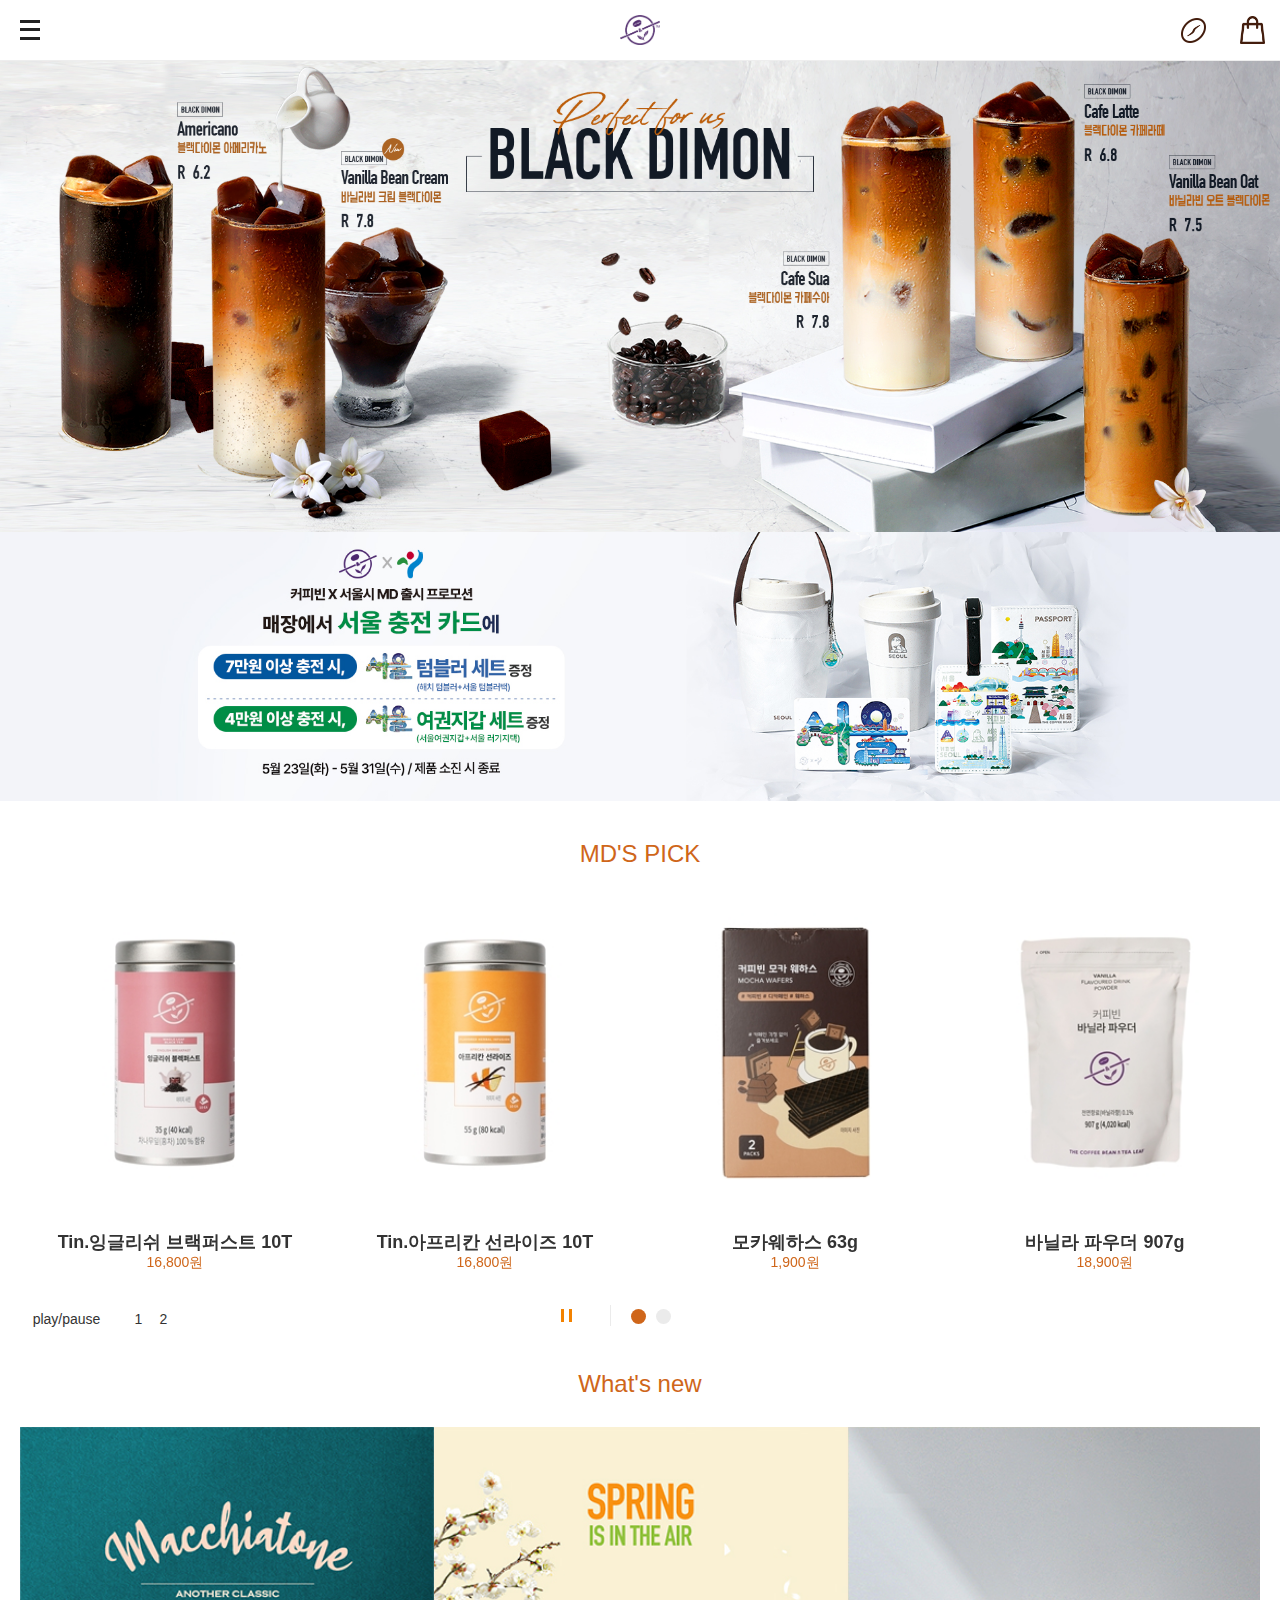
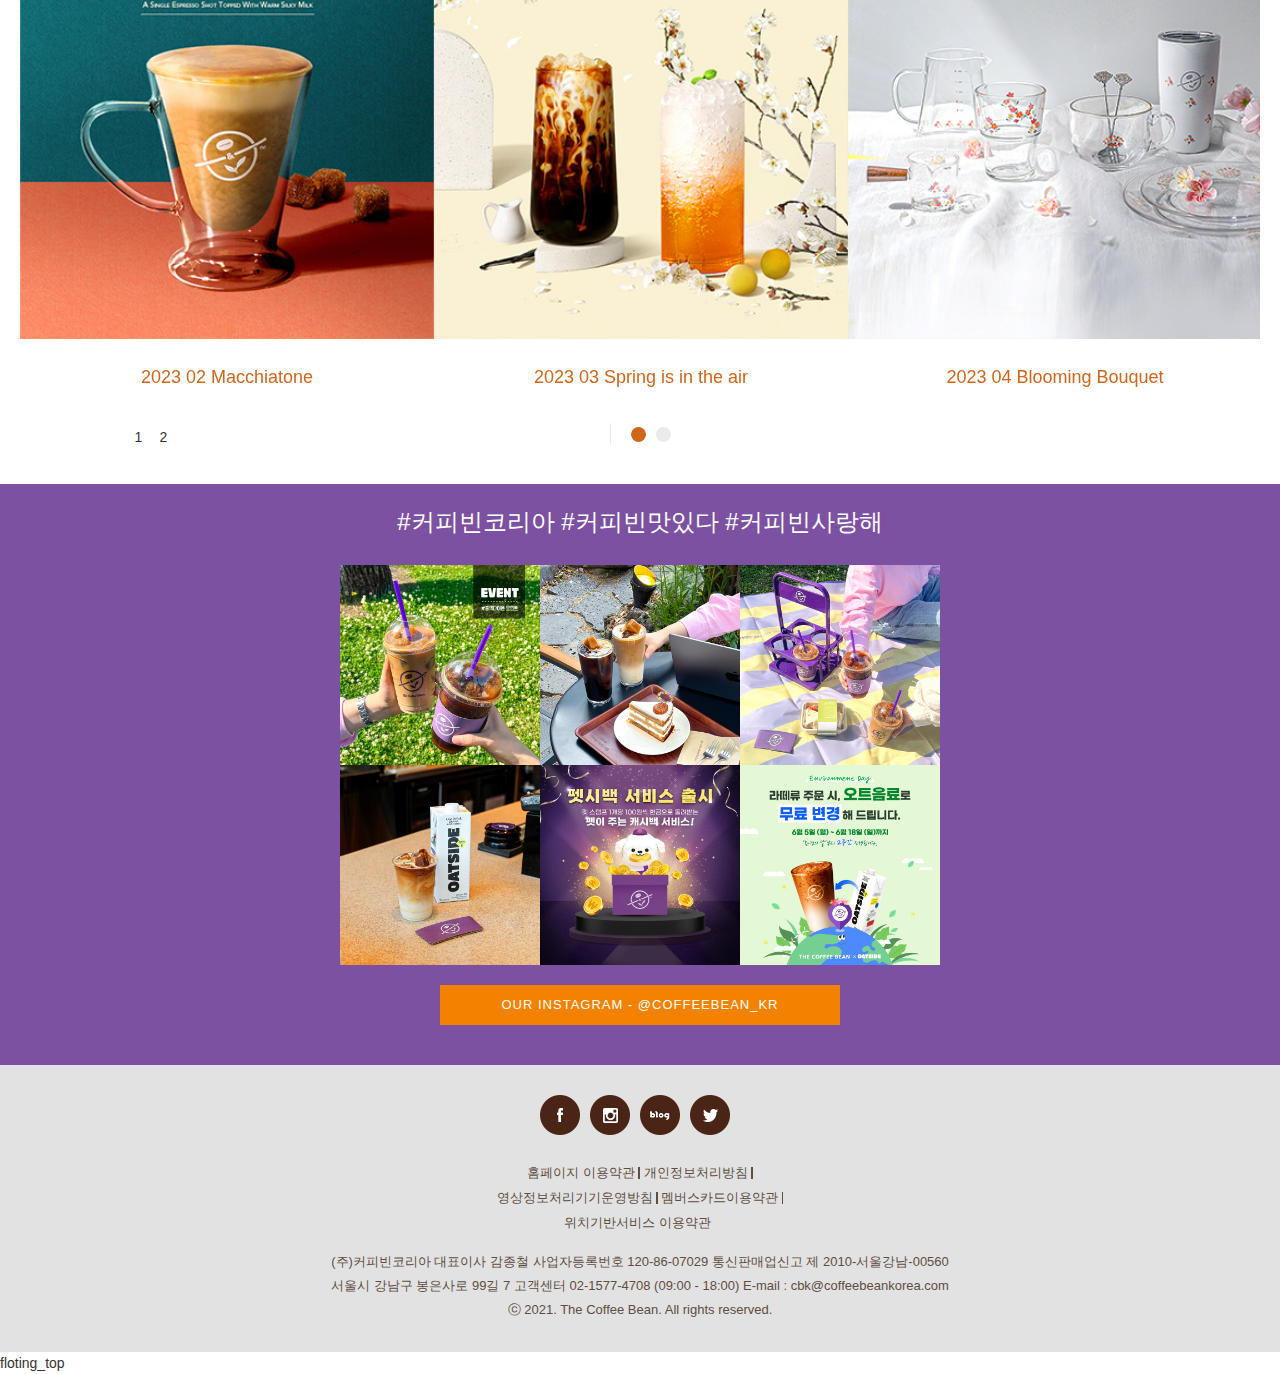
<file: mo/index(mo).html>
<!DOCTYPE html>
<html lang="en">
<head>
    <meta charset="UTF-8">
    <meta http-equiv="X-UA-Compatible" content="IE=edge">
    <meta name="viewport" content="width=device-width, initial-scale=1.0, minimal-ui, viewport-fit=cover, user-scalable=no">
    <link rel="stylesheet" href="reset(mo).css">
    <link rel="stylesheet" href="main(mo).css">
    <link rel="stylesheet" href="../slick.css">
    <title>Document</title>
    <script src="../jquery-3.7.0.min.js"></script>
    <script src="../slick.js"></script>
    <script src="../mo/common(mo).js"></script>
</head>
<body>
    <div class="wrap">
        <header>
            <button type="button" onclick="javascript:openPopup('modal1');" class="menu_trigger">
                <span></span>
                <span></span>
                <span></span>
            </button>
            <h1 class="logo"><a href="javascript:;" target="_blank">커피빈로고</a></h1>
            <div class="gnb popup modal1">
                <div class="gnb_inner">
                    <form action="">
                        <fieldset>
                            <legend>검색폼</legend>
                            <input type="text" placeholder="검색어를 입력하세요">
                            <button type="button" class="btn_search">검색</button>
                        </fieldset>
                    </form>
                    <div class="link_wrap">
                        <a class="btn_login">로그인</a>
                        <a class="btn_service">고객서비스</a>
                    </div>
                    <ul class="c_service">
                        <li><a href="javascript:;">매장찾기</a></li>
                        <li><a href="javascript:;">단체 및 기업구매</a></li>
                        <li><a href="javascript:;">채용정보</a></li>
                        <li><a href="javascript:;">고객서비스</a></li>
                    </ul>
                    <ul class="depth1">
                        <li><a data-tab="tab1">BUY ONLINE</a></li>
                        <li><a data-tab="tab2">MEMBER`S CLUB</a></li>
                        <li><a data-tab="tab3">MENU</a></li>
                        <li><a data-tab="tab4">STORE & 서비스</a></li>
                        <li><a data-tab="tab5">THE COFFEE BEAN</a></li>
                    </ul>
                    <div id="tab1" class="depth2">
                        <div class="tit">
                            <p>BUY ONLINE</p>
                            <button type="button" class="btn_close">닫기</button>
                        </div>
                        <div class="desc">
                            <a href="#" class="sub_tit">분쇄형 커피</a>
                            <ul class="sub_depth2">
                                <li><a href="#">드립백</a></li>
                            </ul>
                        </div>
                        <div class="desc">
                            <a href="#" class="sub_tit">캡슐 커피</a>
                            <ul class="sub_depth2">
                                <li><a href="#">네스프레소 호환용</a></li>
                                <li><a href="#">CBTL 호환용</a></li>
                            </ul>
                        </div>
                    </div>
                    <div id="tab2" class="depth2">
                        <div class="tit">
                            <p>MEMBER`S CLUB</p>
                            <button type="button" class="btn_close">닫기</button>
                        </div>
                        <div class="desc">
                            <a href="#" class="sub_tit">커피빈 멤버스 클럽</a>
                            <ul class="sub_depth2">
                                <li><a href="#">멤버스 클럽</a></li>
                                <li><a href="#">커피빈 카드</a></li>
                            </ul>
                        </div>
                        <div class="desc">
                            <a href="#" class="sub_tit">나의 커피빈</a>
                            <ul class="sub_depth2">
                                <li><a href="#">나의 콩/e쿠폰보기</a></li>
                                <li><a href="#">나의 커피빈 카드</a></li>
                            </ul>
                        </div>
                    </div>   
                    <div id="tab3" class="depth2">
                        <div class="tit">
                            <p>MENU</p>
                            <button type="button" class="btn_close">닫기</button>
                        </div>
                        <div class="desc">
                            <a href="#" class="sub_tit">음료</a>
                            <ul class="sub_depth2">
                                <li><a href="#">신음료</a></li>
                                <li><a href="#">에스프레소 음료</a></li>
                            </ul>
                        </div>
                        <div class="desc">
                            <a href="#" class="sub_tit">푸드</a>
                            <ul class="sub_depth2">
                                <li><a href="#">베이커리</a></li>
                                <li><a href="#">케익</a></li>
                            </ul>
                        </div>
                    </div>
                    <div id="tab4" class="depth2">
                        <div class="tit">
                            <p>STORE & 서비스</p>
                            <button type="button" class="btn_close">닫기</button>
                        </div>
                        <div class="desc">
                            <a href="#" class="sub_tit">케이터링 서비스</a>
                        </div>
                        <div class="desc">
                            <a href="#" class="sub_tit">매장 찾기</a>
                        </div>
                    </div>
                    <div id="tab5" class="depth2">
                        <div class="tit">
                            <p>THE COFFEE BEAN</p>
                            <button type="button" class="btn_close">닫기</button>
                        </div>
                        <div class="desc">
                            <a href="#" class="sub_tit">커피빈 코리아</a>
                            <ul class="sub_depth2">
                                <li><a href="#">Simply the Best</a></li>
                                <li><a href="#">커피빈 커피와 티</a></li>
                            </ul>
                        </div>
                        <div class="desc">
                            <a href="#" class="sub_tit">커피빈 소식</a>
                            <ul class="sub_depth2">
                                <li><a href="#">새소식</a></li>
                                <li><a href="#">프로모션</a></li>
                            </ul>
                        </div>
                    </div>
                </div>
            </div>
            <div class="util">
                <a href="javascript:;" class="btn_login">로그인</a>
                <a href="javascript:;" class="cart">장바구니</a>
            </div>
        </header>
        <div class="main_contents">
            <!-- 메인배너 -->
            <!-- mo -->
            <div class="main_img ver_mo">
                <img src="../img/M_main_banner01.jpeg" alt="메인배너1">
                <img src="../img/M_main_banner02.jpeg" alt="메인배너2">
            </div>
            <!-- pc -->
            <div class="main_img ver_pc">
                <img src="../img/main_banner01.jpeg" alt="메인배너1(pc)">
                <img src="../img/main_banner02.jpeg" alt="메인배너2(pc)">
            </div>
            <div class="m_inner">
                <!-- MD's PICK -->
                <div class="prd_wrap">
                    <h2>MD'S PICK</h2>
                    <div class="prd_list">
                        <div class="item">
                            <a href="javascript:;">
                                <div class="prd_con">
                                    <div class="img_box">
                                        <img src="../img/prd01.jpeg" alt="">
                                    </div>
                                    <div class="txt_box">
                                        <p class="name">Tin.잉글리쉬 브랙퍼스트 10T</p>
                                        <p class="price">16,800원</p>
                                    </div>
                                </div>
                            </a>
                        </div>
                        <div class="item">
                            <a href="javascript:;">
                                <div class="prd_con">
                                    <div class="img_box">
                                        <img src="../img/prd02.jpeg" alt="">
                                    </div>
                                    <div class="txt_box">
                                        <p class="name">Tin.아프리칸 선라이즈 10T</p>
                                        <p class="price">16,800원</p>
                                    </div>
                                </div>
                            </a>
                        </div>
                        <div class="item">
                            <a href="javascript:;">
                                <div class="prd_con">
                                    <div class="img_box">
                                        <img src="../img/prd03.jpeg" alt="">
                                    </div>
                                    <div class="txt_box">
                                        <p class="name">모카웨하스 63g</p>
                                        <p class="price">1,900원</p>
                                    </div>
                                </div>
                            </a>
                        </div>
                        <div class="item">
                            <a href="javascript:;">
                                <div class="prd_con">
                                    <div class="img_box">
                                        <img src="../img/prd04.jpeg" alt="">
                                    </div>
                                    <div class="txt_box">
                                        <p class="name">바닐라 파우더 907g</p>
                                        <p class="price">18,900원</p>
                                    </div>
                                </div>
                            </a>
                        </div>
                        <div class="item">
                            <a href="javascript:;">
                                <div class="prd_con">
                                    <div class="img_box">
                                        <img src="../img/prd05.jpeg" alt="">
                                    </div>
                                    <div class="txt_box">
                                        <p class="name">(펫전용)노즈워크(커피빈세트)</p>
                                        <p class="price">32,000원</p>
                                    </div>
                                </div>
                            </a>
                        </div>
                    </div>
                    <div class="btn_wrap">
                        <button type="button" class="btn_pause">play/pause</button>
                    </div>
                </div>
                <!-- What's new -->
                <div class="news_wrap">
                    <h2>What's new</h2>
                    <div class="news_list">
                        <div class="news_con">
                            <a href="javascript:;">
                                <div class="news_content">
                                    <div class="img_box">
                                        <img src="../img/news01.jpeg" alt="">
                                    </div>
                                    <div class="txt_box">
                                        <p class="name">2023 02 Macchiatone</p>
                                    </div>
                                </div>
                            </a>
                        </div>
                        <div class="news_con">
                            <a href="javascript:;">
                                <div class="news_content">
                                    <div class="img_box">
                                        <img src="../img/news02.jpeg" alt="">
                                    </div>
                                    <div class="txt_box">
                                        <p class="name">2023 03 Spring is in the air</p>
                                    </div>
                                </div>
                            </a>
                        </div>
                        <div class="news_con">
                            <a href="javascript:;">
                                <div class="news_content">
                                    <div class="img_box">
                                        <img src="../img/news03.jpeg" alt="">
                                    </div>
                                    <div class="txt_box">
                                        <p class="name">2023 04 Blooming Bouquet</p>
                                    </div>
                                </div>
                            </a>
                        </div>
                        <div class="news_con">
                            <a href="javascript:;">
                                <div class="news_content">
                                    <div class="img_box">
                                        <img src="../img/news04.jpeg" alt="">
                                    </div>
                                    <div class="txt_box">
                                        <p class="name">2023 05 조청 약과 케익</p>
                                    </div>
                                </div>
                            </a>
                        </div>
                    </div>
                </div>
            </div>
            <!-- insta -->
            <div class="insta_wrap">
                <div class="insta_inner">
                    <h2>#커피빈코리아 #커피빈맛있다 #커피빈사랑해</h2>
                    <ul>
                        <li>
                            <a href="javascript:;">
                                <img src="../img/insta_bg01.jpeg" alt="">
                            </a>
                        </li>
                        <li>
                            <a href="javascript:;">
                                <img src="../img/insta_bg02.jpeg" alt="">
                            </a>
                        </li>
                        <li>
                            <a href="javascript:;">
                                <img src="../img/insta_bg03.jpeg" alt="">
                            </a>
                        </li>
                        <li>
                            <a href="javascript:;">
                                <img src="../img/insta_bg04.jpeg" alt="">
                            </a>
                        </li>
                        <li>
                            <a href="javascript:;">
                                <img src="../img/insta_bg05.jpeg" alt="">
                            </a>
                        </li>
                        <li>
                            <a href="javascript:;">
                                <img src="../img/insta_bg06.jpeg" alt="">
                            </a>
                        </li>
                    </ul>
                    <a href="javascript:;" class="btn_insta">OUR INSTAGRAM - @COFFEEBEAN_KR</a>
                </div>
            </div>
        </div>
        <footer>
            <div class="sns_box">
                <a href="javascript:;" class="facebook"><span>FACEBOOK</span></a>
                <a href="javascript:;" class="insta"><span>INSTAGRAM</span></a>
                <a href="javascript:;" class="blog"><span>BLOG</span></a>
                <a href="javascript:;" class="twitter"><span>TWITTER</span></a>
            </div>
            <div class="info">
                <a href="javascript:;">홈페이지 이용약관</a>
                <a href="javascript:;">개인정보처리방침</a> <br>
                <a href="javascript:;">영상정보처리기기운영방침</a>
                <a href="javascript:;">멤버스카드이용약관</a> <br>
                <a href="javascript:;">위치기반서비스 이용약관</a>
            </div>
            <div class="address">
                (주)커피빈코리아 대표이사 감종철 <br class="d_none">
                사업자등록번호 120-86-07029  <br class="d_none">
                통신판매업신고 제 2010-서울강남-00560<br>
                서울시 강남구 봉은사로 99길 7 <br class="d_none">
                고객센터 02-1577-4708 (09:00  - 18:00) <br class="d_none">
                E-mail : cbk@coffeebeankorea.com <br>
                ⓒ 2021. The Coffee Bean. All rights reserved.
            </div>
        </footer>
        <!-- floting_top -->
        <div class="floting_top">
            <button type="button"><span>floting_top</span></button>
        </div>
        <div class="dim"></div>
    </div>
</body>
</html>
</file>
<file: mo/main(mo).css>
h2{margin-bottom:25px;font-size:18px;font-weight:500;color:rgb(207,102,26);text-align:center;}
.wrap.move{position:relative;left:260px;}
.wrap.move header{position:inherit;}
.wrap.move .main_contents{margin-top:0;}
.wrap.move .menu_trigger{position:fixed;left:280px;}
.dim{position:fixed;}

/* header */
header{position:fixed;top:0;left:0;width:100%;height:60px;border-bottom:1px solid rgb(238,238,238);background:rgb(255,255,255); z-index:99;}
header .menu_trigger{position:absolute;top:20px;left:20px;width:20px;height:20px;}
header .menu_trigger, .menu_trigger span{display:inline-block;transition:all .4s;box-sizing:border-box;}
header .menu_trigger span{position:absolute;left:0;width:100%;height:3px;background-color:#222;}
header .menu_trigger span:nth-of-type(1){top:0;}
header .menu_trigger span:nth-of-type(2){top:8px;}
header .menu_trigger span:nth-of-type(3){bottom:0;}
.wrap.move .menu_trigger span:nth-of-type(1){transform:translateY(8px) rotate(45deg);}
.wrap.move .menu_trigger span:nth-of-type(2){display:none;}
.wrap.move .menu_trigger span:nth-of-type(3){transform:translateY(-9px) rotate(-45deg);}
/* form */
header .gnb form{width:100%;height:60px;background:rgb(124,81,161);}
header .gnb form fieldset{margin:0;padding:0;border:0;}
header .gnb form fieldset::after{content:'';display:block;clear:both;}
header .gnb form legend{display:none;}
header .gnb form input{width:180px;height:60px;margin-left:20px;font-size:14px;color:#fff;line-height:60px;background:rgb(124,81,161);border:0;}
header .gnb form input::placeholder{color:#fff;}
header .gnb form .btn_search{float:right;width:60px;height:60px;background:url(../img/ico_search_m.svg) no-repeat center center;background-size:20px 20px;text-indent:-9999px;}
header .gnb{position:absolute;top:0;left:0;display:none;}
header .gnb .link_wrap::after{content:'';display:block;clear:both;}
header .gnb .link_wrap a{display:block;float:left;width:50%;height:60px;padding:0 15px;line-height:60px;background:rgb(255,255,255);box-sizing:border-box;}
header .gnb .link_wrap a.btn_service{position:relative;}
header .gnb .link_wrap a.btn_service::before{content:'';display:block;position:absolute;top:50%;left:0;width:1px;height:40px;margin-top:-20px;background:#c3c1c1;}
header .gnb .link_wrap a.btn_service::after{content:'';display:block;position:absolute;top:50%;right:0;width:30px;height:4px;margin-top:-2px;background:url(../img/btn_select.svg) no-repeat right center;}
/* c_service */
header .gnb .c_service{display:none;}
header .gnb .c_service::after{content:"";display:block;clear:both;}
header .gnb .c_service{padding:27px 20px 7px; background:rgb(204,204,204);}
header .gnb .c_service li{float:left;width:50%;margin-bottom:20px;}
header .gnb .c_service li a{display:block;font-size:13px;}
header .gnb .c_service.open{display:block;}
/* depth1 */
header .gnb .depth1 li{position:relative;height:60px;padding-left:20px;border-bottom:1px solid rgb(204,204,204);}
header .gnb .depth1 li a{display:block;font-weight:700;color:rgb(47,28,17);line-height:60px;}
header .gnb .depth1 li::before{content:"";display:block;position:absolute;top:50%;right:25px;width:2px;height:18px;margin-top:-9px;background:rgb(207,102,26);}
header .gnb .depth1 li::after{content:"";display:block;position:absolute;top:50%;right:17px;width:18px;height:2px;margin-top:-1px;background:rgb(207,102,26);}
/* depth2 */
.depth2{position:absolute;top:0;left:-260px;width:100%;height:100%;transition:all .2s linear;background:rgb(204,204,204);}
.depth2.active{left:0;}
.depth2 .tit{display:flex;justify-content:space-between;height:60px;padding-left:20px;background:#fff;}
.depth2 .tit p{font-weight:900;line-height:60px;color:#222;}
.depth2 .tit .btn_close{width:60px;height:60px;background:url(../img/btn_close.svg) no-repeat 50% 50%;text-indent:-999px;}
.depth2 .desc{position:relative;height:60px;padding:0 20px;line-height:60px;border-bottom:1px solid rgb(187,187,187);}
.depth2 .desc::before{content:'';display:block;position:absolute;top:50%;right:20px;width:8px;height:2px;background:rgb(207,119,55);}
.depth2 .desc::after{content:'';display:block;position:absolute;top:50%;right:23px;width:2px;height:8px;margin-top:-3px;background:rgb(207,119,55);}
.depth2 .desc a{display:block;font-weight:700;}

/* sub_depth2 */
.depth2 .sub_depth2{display:none;}


/* gnb.on */
header .gnb.on{display:inline-block;position:fixed;width:260px;height:100%;background:rgb(238,238,238);z-index:99;}
/* logo */
header .logo{display:block;width:40px;height:60px;margin:0 auto;background:url(../img/logo.png) no-repeat 50% 50%;background-size:40px 30px;text-indent:-999px;overflow:hidden;}
header .logo a{display:block;height:60px;}
/* util */
header .util{position:absolute;top:0;right:0;}
header .util a{display:inline-block;width:55px;height:60px;text-indent:-999px;overflow:hidden;}
header .util .btn_login{background:url(../img/ico_login_m.png) no-repeat 50% 50%;background-size:25px;}
header .util .cart{background:url(../img/ico_bag_m.png) no-repeat 50% 50%;background-size:25px;}


/* main_contents */
.main_contents{margin-top:60px;}
.main_contents .main_img.ver_mo{display:block;}
.main_contents .main_img.ver_mo img{display:block;width:100%;}
.main_contents .main_img.ver_pc{display:none;}
.main_contents .m_inner{overflow:hidden;margin:35px 20px 0;}

/* prd_wrap */
.main_contents .prd_wrap{position:relative;}
.main_contents .prd_wrap .prd_list .item .img_box{width:160px;margin:0 auto;}
.main_contents .prd_wrap .prd_list .item .img_box img{display:block;width:100%;}
.main_contents .prd_wrap .prd_list .item .txt_box{text-align:center;}
.main_contents .prd_wrap .prd_list .item .txt_box .name{font-weight:500;color:rgb(51,51,51);line-height:20px;}
.main_contents .prd_wrap .prd_list .item .txt_box .price{color:rgb(207,102,26);}
.main_contents .prd_wrap .btn_pause{position:absolute;bottom:4px;left:50%;margin-left:-80px;width:12px;height:13px;background:url(../img/btn_pause.png) no-repeat 50% 50%;text-indent:-999px;}
.main_contents .prd_wrap .btn_pause.on{position:absolute;bottom:4px;left:50%;margin-left:-80px;width:12px;height:13px;background:url(../img/btn_play.png) no-repeat 50% 50%;text-indent:-999px;}
/* slide */
.slick-dots{display:flex;justify-content:center;margin-top:32px;}
.slick-dots li{margin:0 5px;}
.slick-dots li:first-of-type{padding-left:20px;border-left:1px solid #ebebeb;}
.slick-dots li button{display:inline-block;width:15px;height:15px;background:#ebebeb;border-radius:10px;text-indent:-999px;}
.slick-dots li.slick-active button{background:rgb(207,102,26);}


/* news_wrap */
.main_contents .news_wrap{padding-top:40px;}
.main_contents .news_wrap .news_list .news_content .img_box img{display:block;width:100%;}
.main_contents .news_wrap .news_list .news_content .txt_box .name{font-size:18px;color:rgb(207,102,26);text-align:center;}

/* insta */
.insta_wrap{margin-top:40px;background:rgb(124,81,161);}
.insta_wrap .insta_inner{padding:20px 20px 40px;text-align:center;}
.insta_wrap h2{color:#fff;}
.insta_wrap ul{width:auto;margin-bottom:20px;}
.insta_wrap ul::after{content:'';display:block;clear:both;}
.insta_wrap ul li{float:left;width:33.3%;}
.insta_wrap ul li a{display:block;}
.insta_wrap ul li img{display:block;width:100%;}

.insta_wrap .btn_insta{display:inline-block;max-width:400px;width:100%;height:40px;background:rgb(243,130,0);font-size:13px;color:#fff;line-height:40px;text-align:center;letter-spacing:1px;}

/* footer */
footer{padding:30px 0;background:rgb(226,226,226);}
footer .sns_box{display:flex;justify-content:center;}
footer .sns_box a{display:block;width:40px;height:40px;margin-right:10px;text-indent:-999px;}
footer .sns_box .facebook{background:url(../img/ico_facebook.png) no-repeat 50% 50%;}
footer .sns_box .insta{background:url(../img/ico_instagram.png) no-repeat 50% 50%;}
footer .sns_box .blog{background:url(../img/ico_blog.png) no-repeat 50% 50%;}
footer .sns_box .twitter{background:url(../img/ico_twitter.png) no-repeat 50% 50%;}

footer .info{margin-top:25px;text-align:center;}
footer .info a{position:relative;display:inline-block;padding-right:5px;font-size:13px;color:rgb(95,77,63);line-height:25px;}
footer .info a::after{content:'';display:block;position:absolute;top:50%;right:0;width:1.5px;height:12px;margin-top:-6px;background:rgb(95,77,63);}
footer .info a:last-of-type:after{content:none;}

footer .address{margin-top:15px;font-size:13px;color:rgb(95,77,63);line-height:24px;text-align:center;}


/* ----------------------------- 미디어쿼리 시작 ----------------------------- */

/* ***************************** 767 이상 [s]***************************** */
@media screen and (min-width:767px) {
    h2{font-size:24px;}
    .d_none{display:none;}
    /* 메인이미지 */
    .main_contents .main_img.ver_mo{display:none;}
    .main_contents .main_img.ver_pc{display:block;}
    .main_contents .main_img.ver_pc img{display:block;width:100%;}
    /* MD'S PICK */
    .main_contents .prd_wrap .prd_list .item .img_box{width:auto;}
    .main_contents .prd_wrap .prd_list .item .txt_box .name{font-size:18px;font-weight:700;margin-top:25px;}
    /* What's new */
    .main_contents .news_wrap .news_list .news_content .txt_box{margin-top:25px;}
    /* insta */
    .insta_wrap ul{width:600px;margin:0 auto 20px;}
    .insta_wrap ul li{width:200px;}
    /* 푸터 */
    footer .info br{content:'';}
}
/* ***************************** 767 이상 [e]***************************** */

/* ----------------------------- 미디어쿼리 끝 ----------------------------- */
</file>
<file: mo/reset(mo).css>
body,div,dl,dt,dd,ul,ol,li,h1,h2,h3,h4,h5,h6,pre,code,form,fieldset,legend,textarea,p,blockquote,th,td,input,select,textarea,button {margin:0;padding:0}
fieldset,img {border:0 none}
dl,ul,ol,menu,li {list-style:none}
blockquote, q {quotes:none}
blockquote:before, blockquote:after,q:before, q:after {content:'';content:none}
input,select,textarea,button {font-size:100%;vertical-align:middle}
button {border:0 none;background-color:transparent;cursor:pointer}
table {border-collapse:collapse;border-spacing:0}
body {-webkit-text-size-adjust:none} /* 뷰표트 변환시 폰트크기 자동확대 방지 */
input[type='text'],input[type='password'],input[type='submit'],input[type='search'] {-webkit-appearance:none; border-radius:0}
input:checked[type='checkbox'] {background-color:#666; -webkit-appearance:checkbox}
button,input[type='button'],input[type='submit'],input[type='reset'],input[type='file'] {-webkit-appearance:button; border-radius:0}
input[type='search']::-webkit-search-cancel-button {-webkit-appearance:none}
 
body {background:#fff}
body,th,td,input,select,textarea,button {font-size:14px;line-height:1.5;font-family:'Malgun Gothic', '맑은 고딕', sans-serif;color:#333} /* color값은 디자인가이드에 맞게사용 */
 
a {color:#333;text-decoration:none}
a:active, a:hover {text-decoration:none}
address,caption,cite,code,dfn,em,var {font-style:normal;font-weight:normal}
</file>
